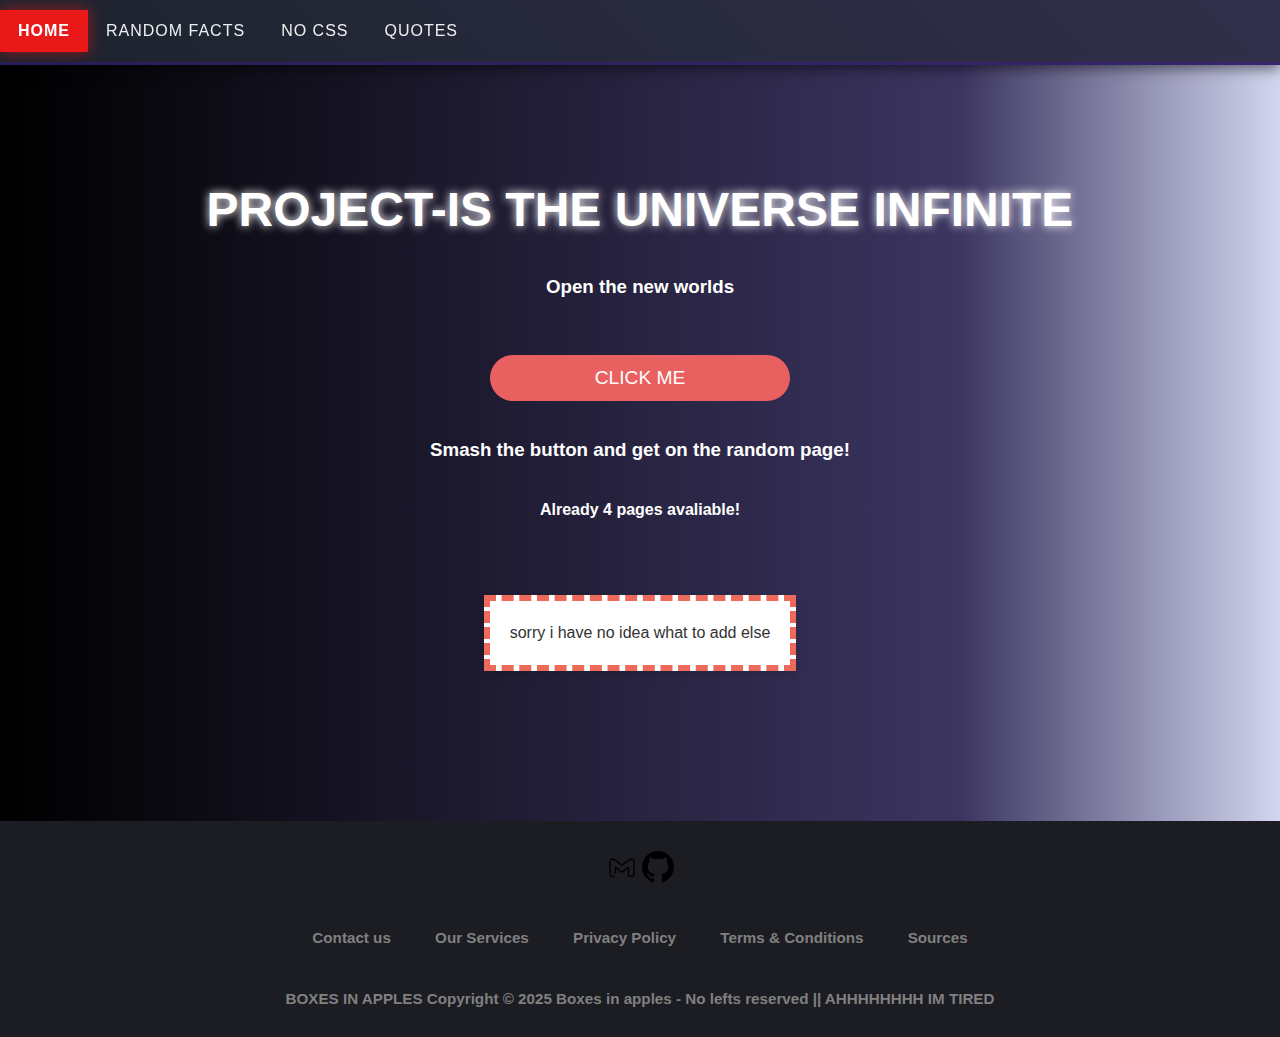
<file: index.html>
<!DOCTYPE html>
<html lang="ru">
    <head>
        <link rel="icon" type="image/x-icon" href="galaxy.ico">
        <meta charset="UTF-8">
        <meta name="viewport" content="width=device-width, initial-scale=1.0">
        <title>?????</title>
        <link rel="stylesheet" href="style_main.css">
        <script>
        // Массив с именами страниц
        const pages = [
            "facts.html",
            "quote.html",
            "nocss.html",
            "lessons.html"
        ];

         function randomPage() {
                const randomIndex = Math.floor(Math.random() * pages.length);
                const randomPage = pages[randomIndex];
                window.location.href = randomPage;
            }

            window.onload = function() {
                document.getElementById("randomButton").addEventListener("click", randomPage);
            }
        </script>
    </head>
    <body>
        <div class="topnav">
            <a class="active" href="index.html">Home</a>
            <a href="facts.html">Random Facts</a>
            <a href="nocss.html">NO CSS</a>
            <a href="quote.html">Quotes</a>
        </div>
        <br>
        <br>
        <br>
        <br>
        <br>
        <h1>PROJECT-IS THE UNIVERSE INFINITE</h1>
        <h3>Open the new worlds</h3>
        <br>
        <button id="randomButton">CLICK ME</button>
        <h3>Smash the button and get on the random page!</h3>
        <h4>Already 4 pages avaliable!</h4>
        <br>
        <br>
        <br>
        <p>sorry i have no idea what to add else</p>
        <footer class="footer">
                    <div class="row">
                        <div class="social-icons">
                            <a href="https://mail.google.com/mail/u/0/?fs=1&tf=cm&source=mailto&to=georgiyromanovskiy@kingsway.college" target="_blank">
                                <img src="gmail.svg" alt="Gmail">
                            </a>
                            <a href="https://github.com/boxes-in-apples" target="_blank">
                                <img src="github.svg" alt="Github">
                            </a>
                        </div>
                    </div>

                    <div class="row">
                        <ul>
                            <li><a href="https://mail.google.com/mail/u/0/?fs=1&tf=cm&source=mailto&to=georgiyromanovskiy@kingsway.college">Contact us</a></li>
                            <li><a href="services.html">Our Services</a></li>
                            <li><a href="privacy.html">Privacy Policy</a></li>
                            <li><a href="terms.html">Terms & Conditions</a></li>
                            <li><a href="sources.html">Sources</a></li>
                        </ul>
                    </div>

                    <div class="row">
    BOXES IN APPLES Copyright © 2025 Boxes in apples - No lefts reserved || AHHHHHHHH IM TIRED
                    </div>
        </footer>
    </body>
</html>
</file>
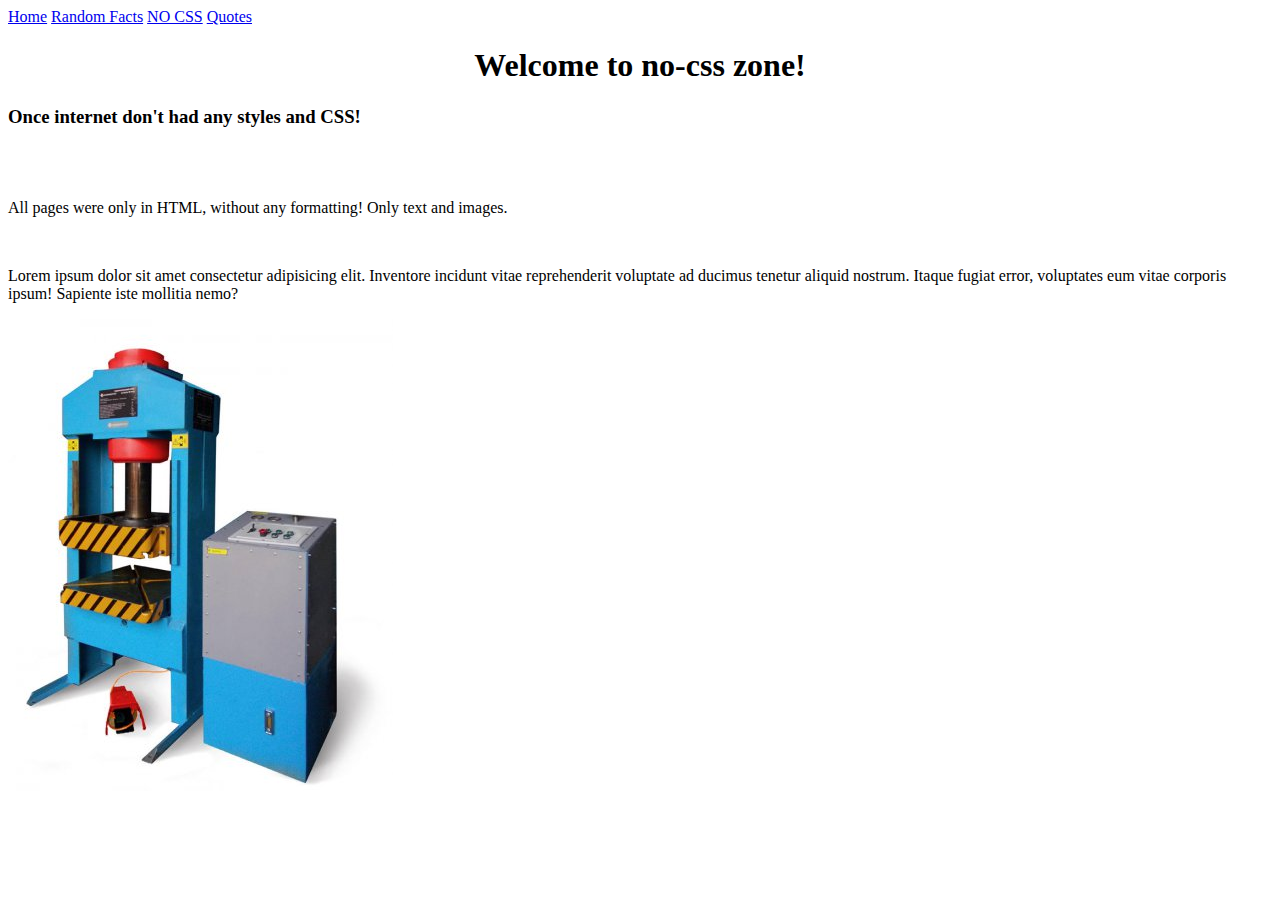
<file: 90.html>
<html>
    <head>
        <title>NO CSS ZONE</title>
    </head>
    <body>
        <div class="topnav">
            <a class="active" href="index.html">Home</a>
            <a href="facts.html">Random Facts</a>
            <a href="90.html">NO CSS</a>
            <a href="quote.html">Quotes</a>
        </div>
        <h1 align="center">Welcome to no-css zone!</h1>
        <h3>Once internet don't had any styles and CSS!</h3>
        <br>
        <br>
        <p>All pages were only in HTML, without any formatting! Only text and images.</p>
        <br>
        <p>Lorem ipsum dolor sit amet consectetur adipisicing elit. Inventore incidunt vitae reprehenderit voluptate ad ducimus tenetur aliquid nostrum. Itaque fugiat error, voluptates eum vitae corporis ipsum! Sapiente iste mollitia nemo?</p>

        <img src="photo.jpg">
    </body>
</html>
</file>
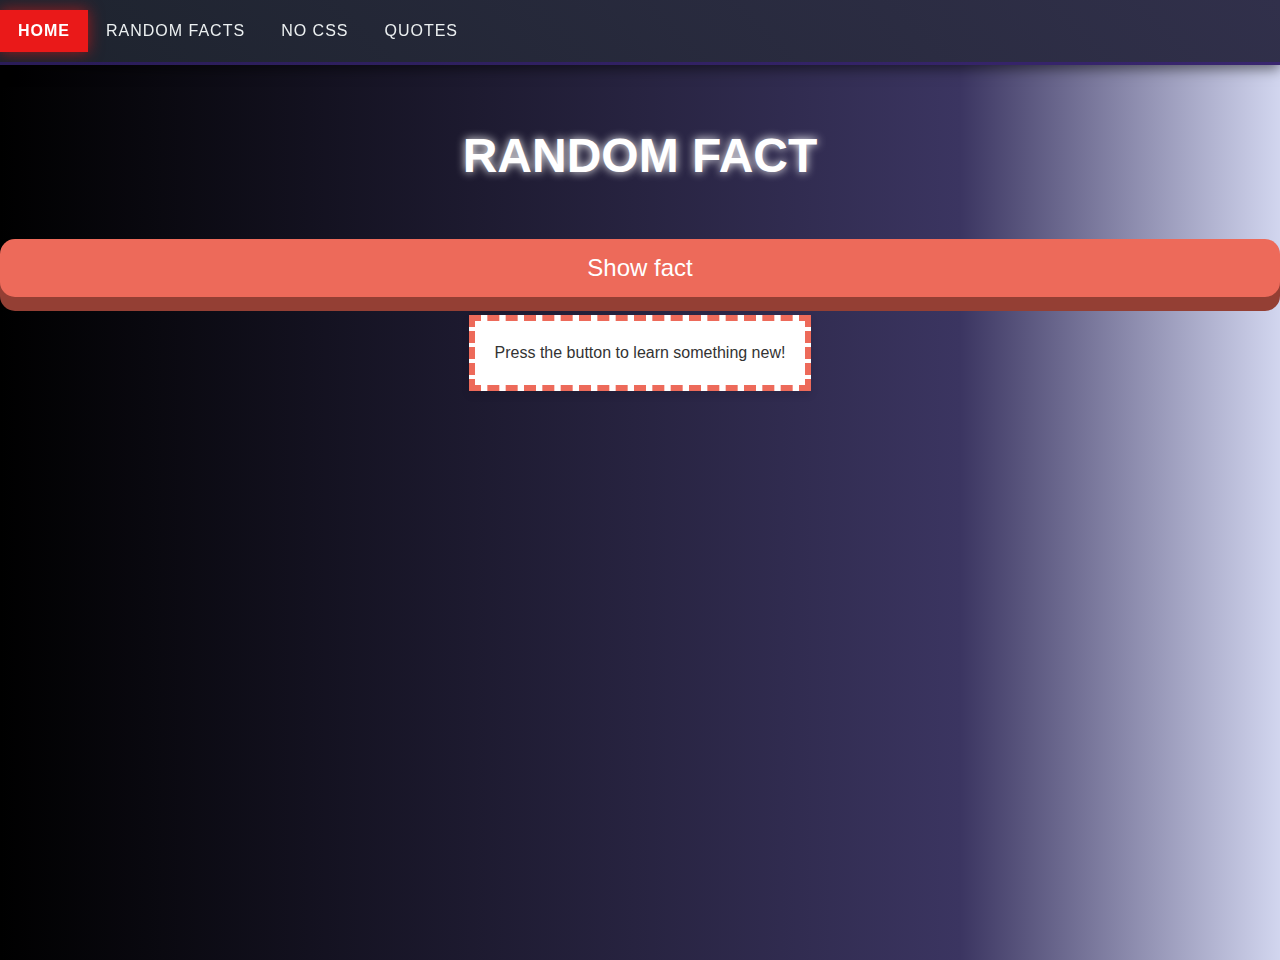
<file: facts.html>
<!DOCTYPE html>
<html lang="en">
<head>
    <meta charset="UTF-8">
    <meta name="viewport" content="width=device-width, initial-scale=1.0">
    <title>Factss</title>
    <link rel="stylesheet" href="style_main.css">
</head>
<body>
    <div class="topnav">
        <a class="active" href="index.html">Home</a>
        <a href="facts.html">Random Facts</a>
        <a href="nocss.html">NO CSS</a>
        <a href="quote.html">Quotes</a>
    </div>
    <br>
    <br>
    <h1>RANDOM FACT</h1>
    <br>
    <br>
    <button onclick="showFact()" class="button">Show fact</button>
    <br>
    <p id="fact-text">Press the button to learn something new!</p>
    
    <script>
        function showFact() {
            const facts = [
                "In 90-s internet was very slow!",
                "First website was created in 1991.",
                "GIF exists since 1987 year"
            ];
            document.getElementById("fact-text").textContent = facts[Math.floor(Math.random() * facts.length)];
        }
    </script>
</body>
</html>
</file>
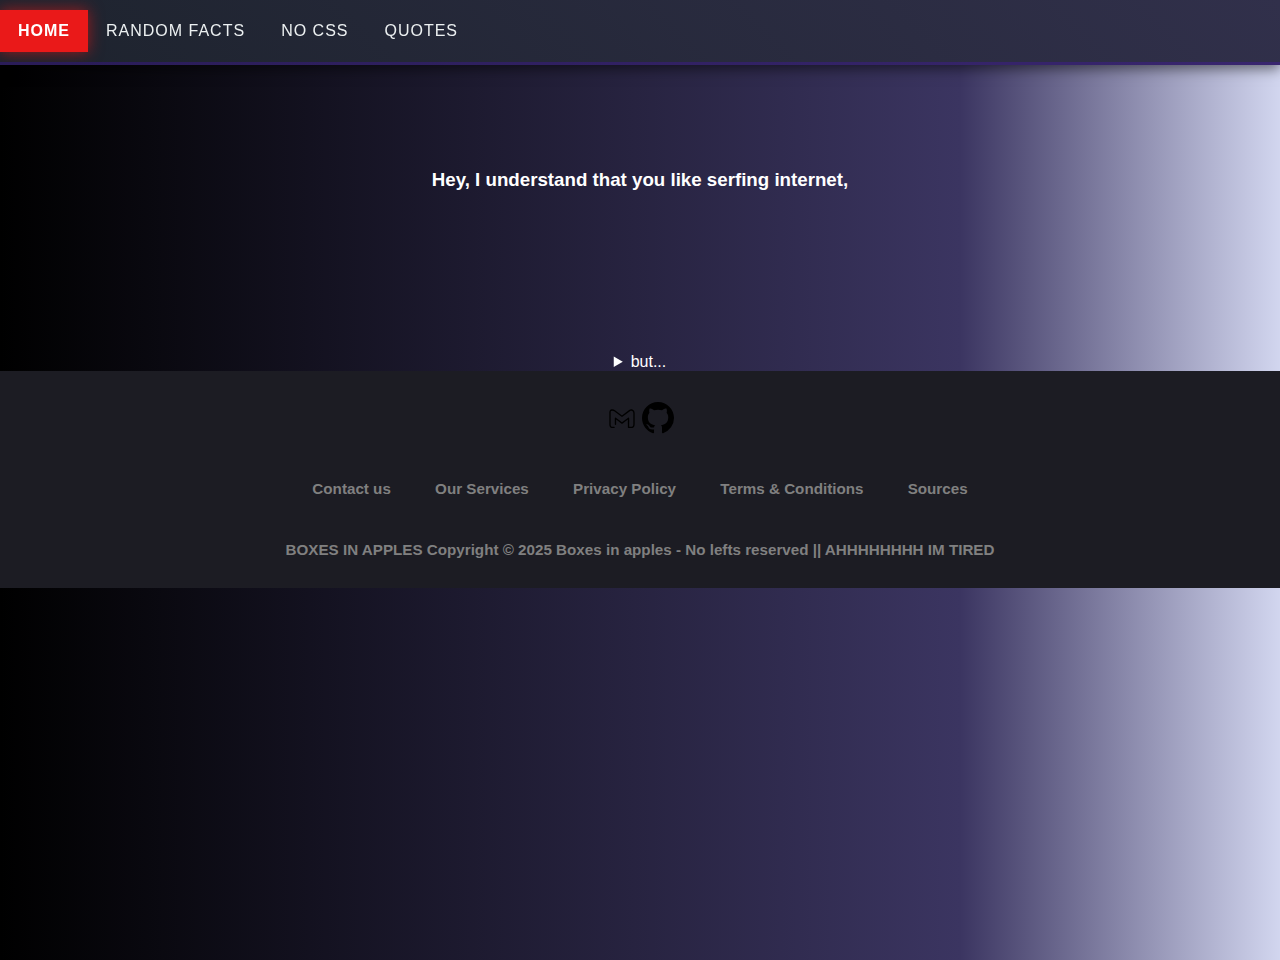
<file: lessons.html>
<!DOCTYPE html>
<html lang="ru">
    <head>
        <link rel="icon" type="image/x-icon" href="galaxy.ico">
        <meta charset="UTF-8">
        <meta name="viewport" content="width=device-width, initial-scale=1.0">
        <title>?????</title>
        <link rel="stylesheet" href="style_main.css">
        <script>
        // Массив с именами страниц
        const pages = [
            "facts.html",
            "quote.html",
            "nocss.html"
        ];

         function randomPage() {
                const randomIndex = Math.floor(Math.random() * pages.length);
                const randomPage = pages[randomIndex];
                window.location.href = randomPage;
            }

            window.onload = function() {
                document.getElementById("randomButton").addEventListener("click", randomPage);
            }
        </script>
    </head>
    <body>
        <div class="topnav">
            <a class="active" href="index.html">Home</a>
            <a href="facts.html">Random Facts</a>
            <a href="nocss.html">NO CSS</a>
            <a href="quote.html">Quotes</a>
        </div>
        <br>
        <br>
        <br>
        <br>
        <br>
        <h3>Hey, I understand that you like serfing internet,</h3>
		<br>
		<br>
		<br>
		<br>
		<br>
		<br>
		<br>
		<br>
        <details>
	        <summary>but...</summary>
	        <p>don't you have to do your Duolingo Lesson?</p>
            <h2>Save your streak</h2>
            <a href="lessons_dont.html">Nope I don't care (WRONG ANSWER RIUHNRUHNYEB)</a>
            <a href="lessons_ok.html">Ok (CORRRRECTTTTTTTTTT)</a>
        </details>
        <footer class="footer">
                    <div class="row">
                        <div class="social-icons">
                            <a href="https://mail.google.com/mail/u/0/?fs=1&tf=cm&source=mailto&to=georgiyromanovskiy@kingsway.college" target="_blank">
                                <img src="gmail.svg" alt="Gmail">
                            </a>
                            <a href="https://github.com/boxes-in-apples" target="_blank">
                                <img src="github.svg" alt="Github">
                            </a>
                        </div>
                    </div>

                    <div class="row">
                        <ul>
                            <li><a href="https://mail.google.com/mail/u/0/?fs=1&tf=cm&source=mailto&to=georgiyromanovskiy@kingsway.college">Contact us</a></li>
                            <li><a href="services.html">Our Services</a></li>
                            <li><a href="privacy.html">Privacy Policy</a></li>
                            <li><a href="terms.html">Terms & Conditions</a></li>
                            <li><a href="sources.html">Sources</a></li>
                        </ul>
                    </div>

                    <div class="row">
    BOXES IN APPLES Copyright © 2025 Boxes in apples - No lefts reserved || AHHHHHHHH IM TIRED
                    </div>
        </footer>
    </body>
</html>
</file>
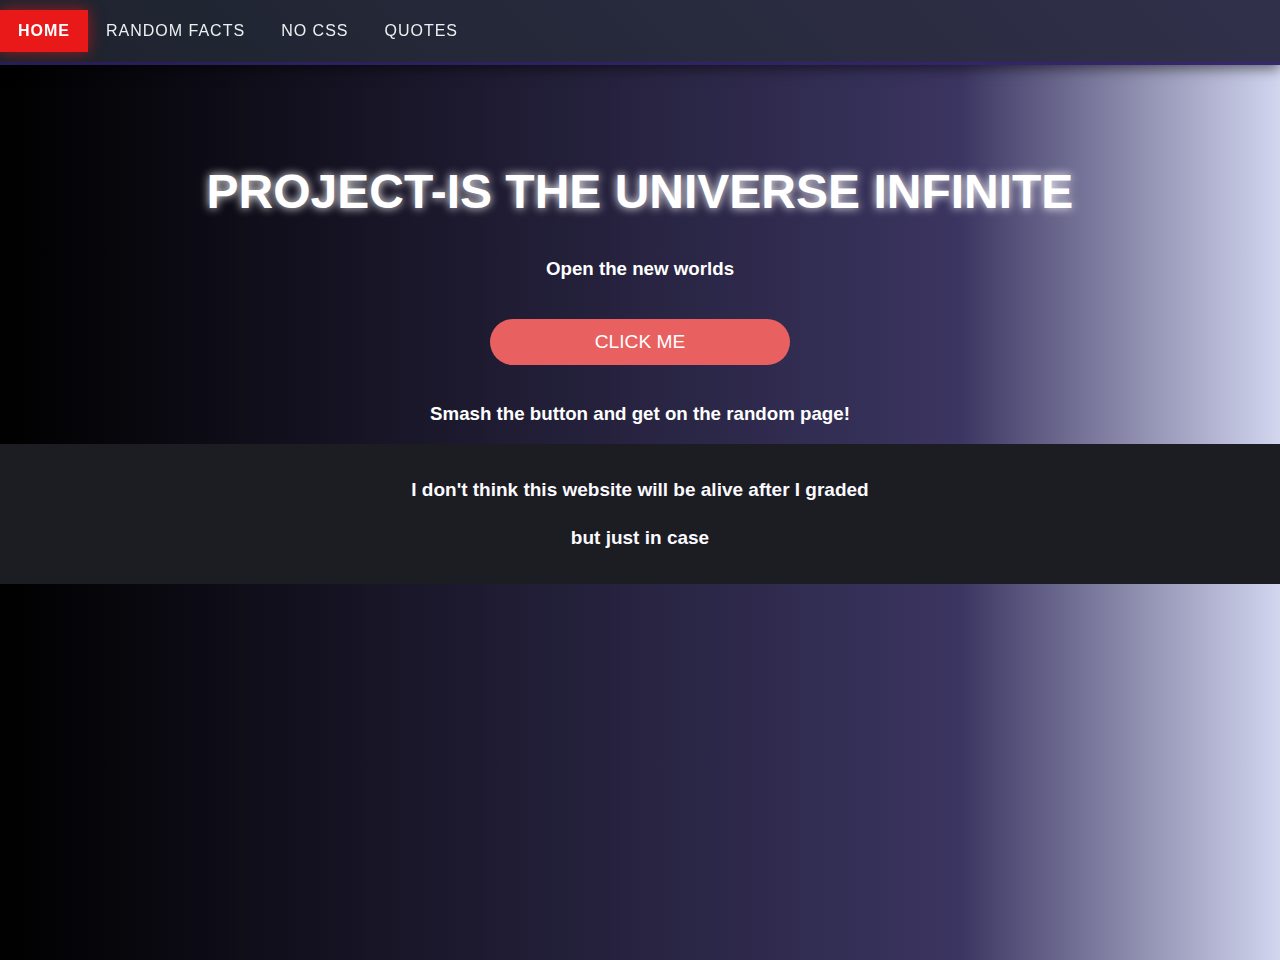
<file: main.html>
<!DOCTYPE html>
<html lang="ru">
    <head>
        <meta charset="UTF-8">
        <meta name="viewport" content="width=device-width, initial-scale=1.0">
        <title>?????</title>
        <link rel="stylesheet" href="style_main.css">
        <script>
        // Массив с именами страниц
        const pages = [
            "facts.html",
            "quote.html",
            "90.html"
        ];

         function randomPage() {
                const randomIndex = Math.floor(Math.random() * pages.length);
                const randomPage = pages[randomIndex];
                window.location.href = randomPage;
            }

            window.onload = function() {
                document.getElementById("randomButton").addEventListener("click", randomPage);
            }
        </script>
    </head>
    <body>
        <div class="topnav">
            <a class="active" href="main.html">Home</a>
            <a href="facts.html">Random Facts</a>
            <a href="90.html">NO CSS</a>
            <a href="quote.html">Quotes</a>
        </div>
        <br>
        <br>
        <br>
        <br>
        <h1>PROJECT-IS THE UNIVERSE INFINITE</h1>
        <h3>Open the new worlds</h3>
        <button id="randomButton">CLICK ME</button>
        <h3>Smash the button and get on the random page!</h3>
        <div class="footer">
            <h4>I don't think this website will be alive after I graded</h4>
            <h4>but just in case</h4>
        </div>
    </body>
</html>
</file>
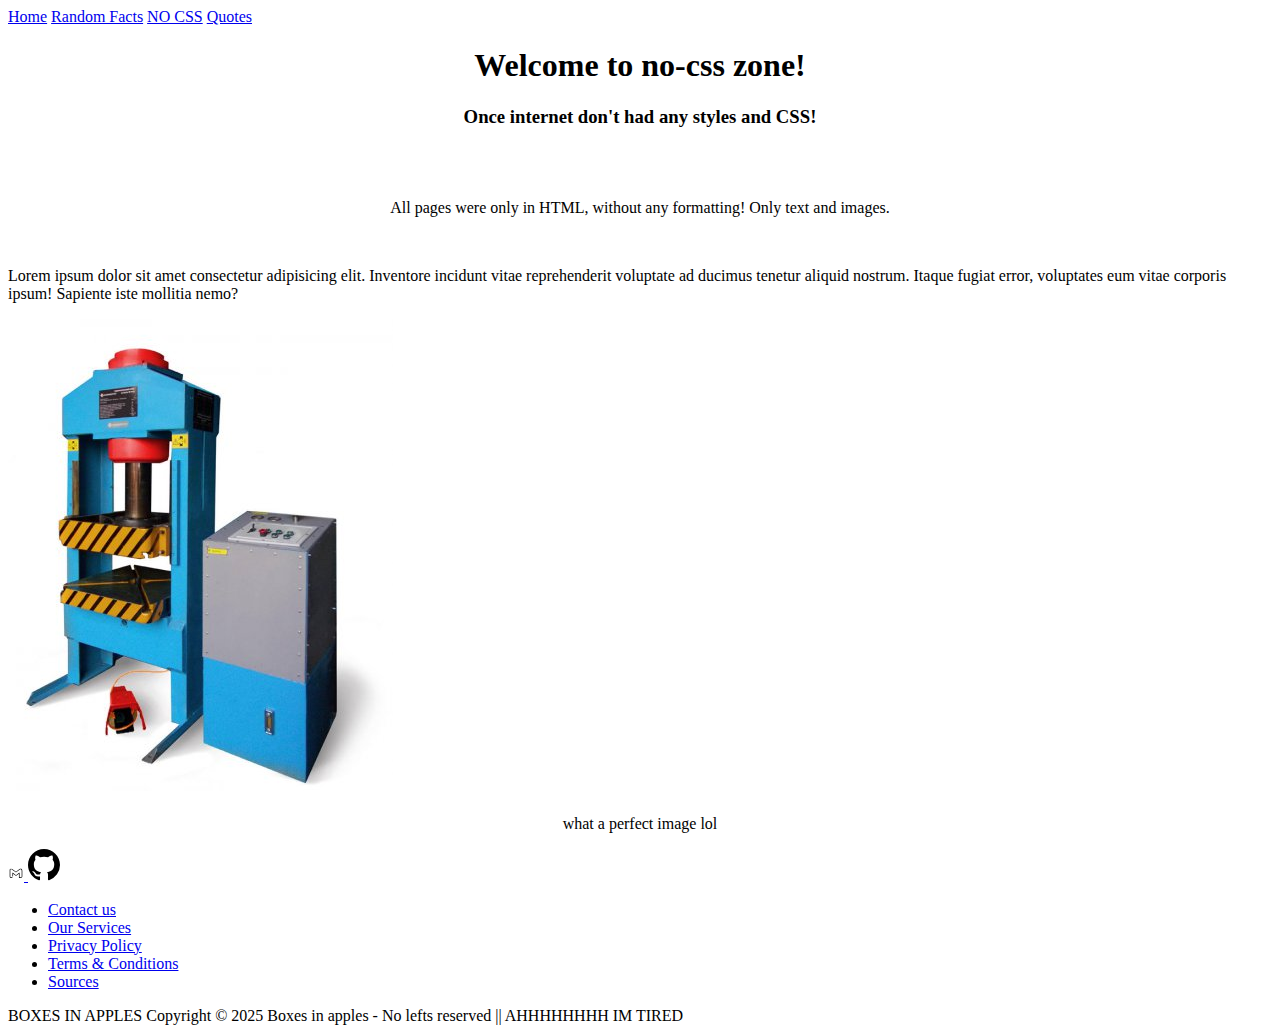
<file: nocss.html>
<html>
    <head>
        <title>NO CSS ZONE</title>
    </head>
    <body>
        <div class="topnav">
            <a class="active" href="index.html">Home</a>
            <a href="facts.html">Random Facts</a>
            <a href="nocss.html">NO CSS</a>
            <a href="quote.html">Quotes</a>
        </div>
        <h1 align="center">Welcome to no-css zone!</h1>
        <h3 align="center">Once internet don't had any styles and CSS!</h3>
        <br>
        <br>
        <p align="center">All pages were only in HTML, without any formatting! Only text and images.</p>
        <br>
        <p>Lorem ipsum dolor sit amet consectetur adipisicing elit. Inventore incidunt vitae reprehenderit voluptate ad ducimus tenetur aliquid nostrum. Itaque fugiat error, voluptates eum vitae corporis ipsum! Sapiente iste mollitia nemo?</p>

        <img align="center" src="photo.jpg">
        <p align="center">what a perfect image lol</p>

        <footer class="footer">
                    <div class="row">
                        <div class="social-icons">
                            <a href="https://mail.google.com/mail/u/0/?fs=1&tf=cm&source=mailto&to=georgiyromanovskiy@kingsway.college" target="_blank">
                                <img src="gmail.svg" alt="Gmail">
                            </a>
                            <a href="https://github.com/boxes-in-apples" target="_blank">
                                <img src="github.svg" alt="Github">
                            </a>
                        </div>
                    </div>

                    <div class="row">
                        <ul>
                            <li><a href="https://mail.google.com/mail/u/0/?fs=1&tf=cm&source=mailto&to=georgiyromanovskiy@kingsway.college">Contact us</a></li>
                            <li><a href="services.html">Our Services</a></li>
                            <li><a href="privacy.html">Privacy Policy</a></li>
                            <li><a href="terms.html">Terms & Conditions</a></li>
                            <li><a href="sources.html">Sources</a></li>
                        </ul>
                    </div>

                    <div class="row">
    BOXES IN APPLES Copyright © 2025 Boxes in apples - No lefts reserved || AHHHHHHHH IM TIRED
                    </div>
        </footer>
    </body>
</html>
</file>
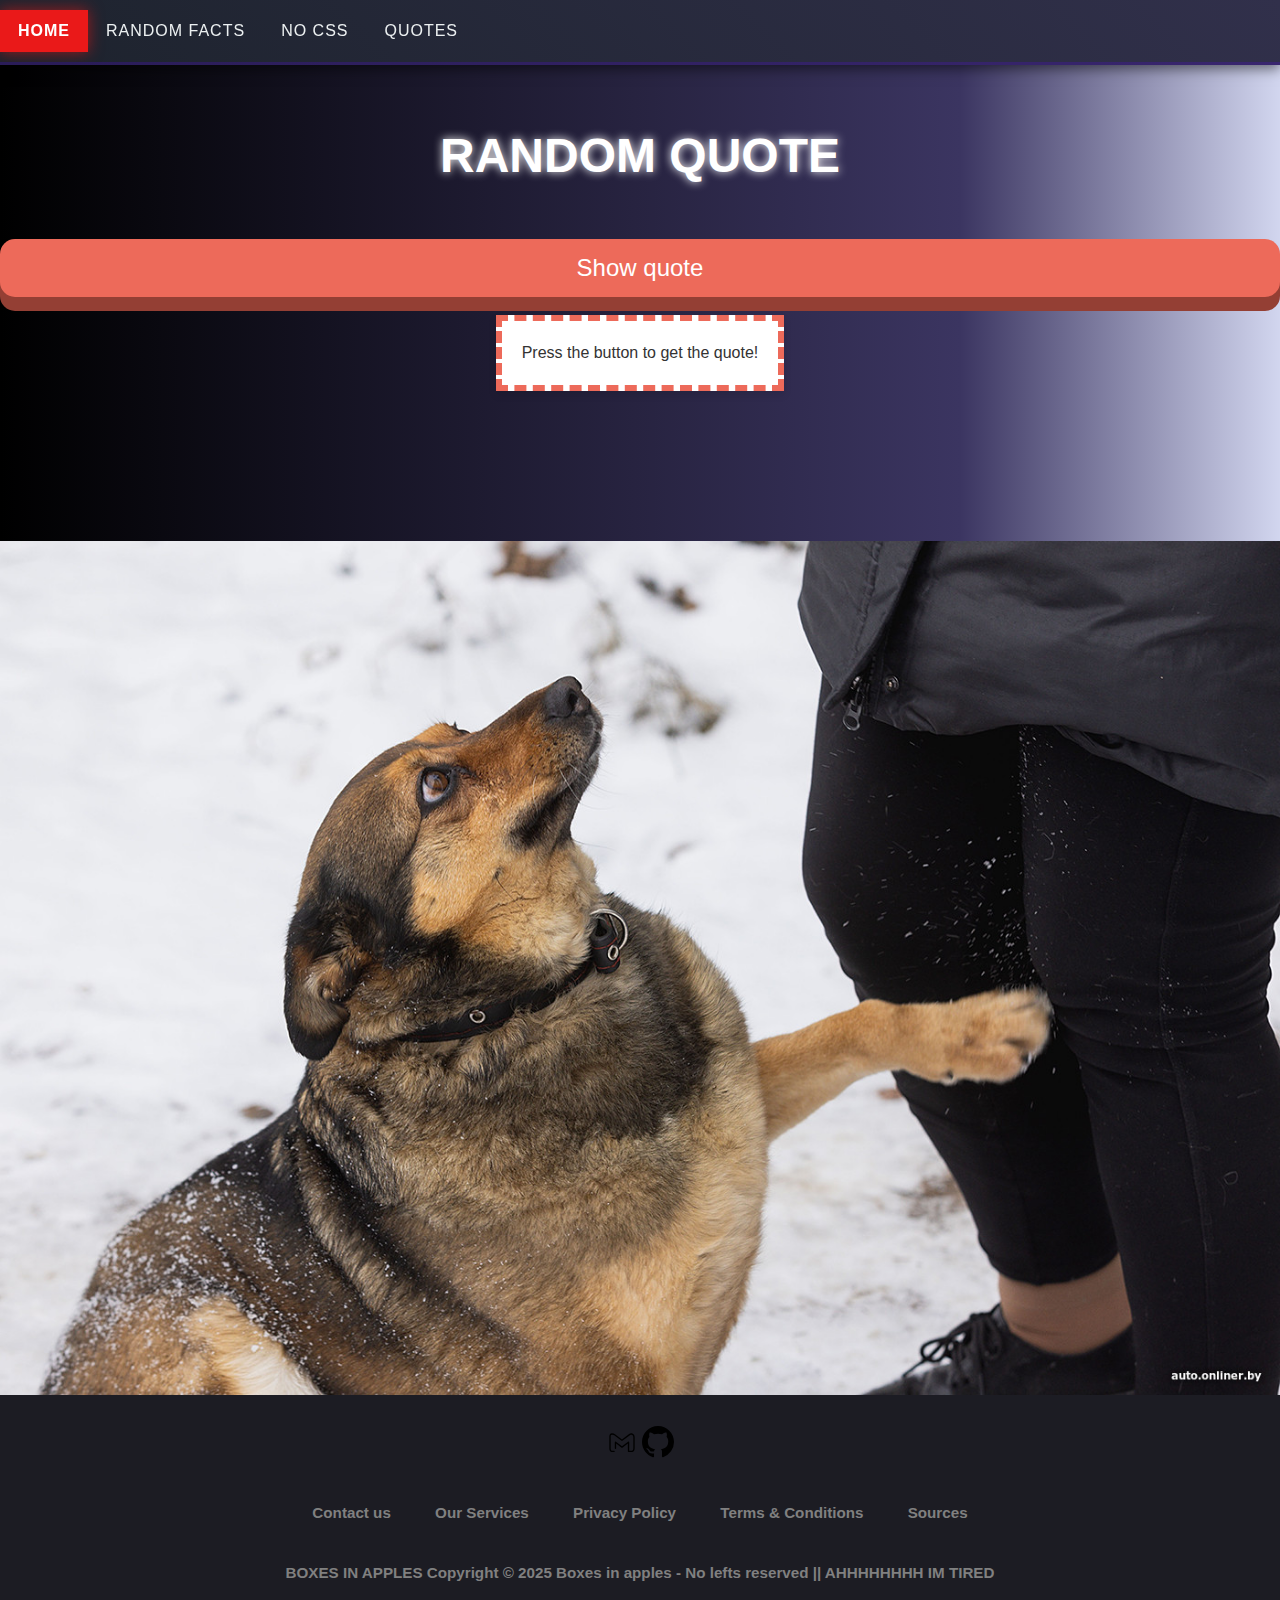
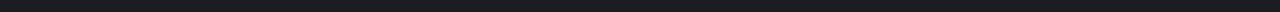
<file: quote.html>
<!DOCTYPE html>
<html lang="en">
<head>
    <meta charset="UTF-8">
    <meta name="viewport" content="width=device-width, initial-scale=1.0">
    <title>Quotes</title>
    <link rel="stylesheet" href="style_main.css">
</head>
<body>
    <div class="topnav">
        <a class="active" href="index.html">Home</a>
        <a href="facts.html">Random Facts</a>
        <a href="nocss.html">NO CSS</a>
        <a href="quote.html">Quotes</a>
    </div>
    <br>
    <br>
    <h1>RANDOM QUOTE</h1>
    <br>
    <br>
    <button onclick="showQuote()" class="button">Show quote</button>
    <br>
    <p id="quote-text">Press the button to get the quote!</p>
    <img src="perfect.jpg">
    <footer class="footer">
                    <div class="row">
                        <div class="social-icons">
                            <a href="https://mail.google.com/mail/u/0/?fs=1&tf=cm&source=mailto&to=georgiyromanovskiy@kingsway.college" target="_blank">
                                <img src="gmail.svg" alt="Gmail">
                            </a>
                            <a href="https://github.com/boxes-in-apples" target="_blank">
                                <img src="github.svg" alt="Github">
                            </a>
                        </div>
                    </div>

                    <div class="row">
                        <ul>
                            <li><a href="https://mail.google.com/mail/u/0/?fs=1&tf=cm&source=mailto&to=georgiyromanovskiy@kingsway.college">Contact us</a></li>
                            <li><a href="services.html">Our Services</a></li>
                            <li><a href="privacy.html">Privacy Policy</a></li>
                            <li><a href="terms.html">Terms & Conditions</a></li>
                            <li><a href="sources.html">Sources</a></li>
                        </ul>
                    </div>

                    <div class="row">
    BOXES IN APPLES Copyright © 2025 Boxes in apples - No lefts reserved || AHHHHHHHH IM TIRED
                    </div>
        </footer>
    <script>
        function showQuote() {
            const quotes = [
                "I’m sick of following my dreams, man. I’m just going to ask where they’re going and hook up with ’em later. - Mitch Hedberg",
                "If I were two-faced, would I be wearing this one? - Abraham Lincoln",
                "The best thing about the future is that it comes one day at a time. - Abraham Lincoln"
            ];
            document.getElementById("quote-text").textContent = quotes[Math.floor(Math.random() * quotes.length)];
        }
    </script>
</body>
</html>
</file>
<file: style_main.css>
body {
    background: linear-gradient(90deg, rgba(0,0,0,1) 0%, rgba(59,53,97,1) 75%, rgba(210,214,239,1) 100%);
    font-family: 'Arial', sans-serif;
    color: white;
    text-align: center;
    margin: 0;
    padding: 0;
    min-height: 100vh;
    display: flex;
    flex-direction: column;
    position: relative;
    padding-top: 60px;
    overflow-x: hidden;
}

main {
    flex: 1;
}

h1 {
    font-size: 3rem;
    margin-bottom: 20px;
    text-shadow: 0px 0px 10px rgb(255, 255, 255);
}

p {
    margin: 0 auto;
    padding: 20px;
    max-width: 90%;
    background-color: #fff;
    border: 6px dashed #ED6A5A;
    font-family: 'Monomakh', sans-serif;
    text-align: center;
    line-height: 1.5;
    box-shadow: 0 4px 8px rgba(0, 0, 0, 0.1);
    color: #333;
    margin-bottom: 150px;
}

.button {
  display: inline-block;
  padding: 15px 25px;
  font-size: 24px;
  cursor: pointer;
  text-align: center;
  text-decoration: none;
  outline: none;
  color: #fff;
  background-color: #ED6A5A;
  border: none;
  border-radius: 15px;
  box-shadow: 0 14px #943f34;
}

.button:hover {
    background-color: #d16456;
}

.button:active {
  background-color: #d16456;
  box-shadow: 0 14px #66332c;
  transform: translateY(4px);
}

#randomButton {
    background-color: #e96060;
    color: white;
    font-size: 1.2rem;
    padding: 12px 24px;
    border: none;
    border-radius: 25px;
    cursor: pointer;
    transition: all 0.3s ease;
    max-width: 300px;
    width: 100%;
    margin: 20px auto;
    display: block;
}

#randomButton:hover {
    background-color: #ffa9a9;
    transform: scale(1.05);
}

#randomButton:active {
    background-color: #ff8e8e;
    transform: scale(0.95);
}

.footer {
    background-color: #1c1c23;
    text-align: center;
    left: 0;
    bottom: 0;
    width: 100%;
    font-size: 19px;
    font-weight: bold;
    color: #fafaff;
    padding: 10px 0;
}

.footer .row {
    margin: 1% 0;
    padding: 0.6% 0;
    color: gray;
    font-size: 0.8em;
}

.footer .row a {
    text-decoration: none;
    color: gray;
    transition: 0.5s;
}

.footer .row a:hover {
    color: #fff;
}

.footer .row ul {
    padding: 0;
    list-style: none;
}

.footer .row ul li {
    display: inline-block;
    margin: 0 20px;
}

.social-icons img {
  width: 32px;
  height: 32px;
  transition: transform 0.3s;
}
 
.social-icons a:hover img {
    color: #fff;
    transform: scale(1.2);
}



.topnav {
    background: linear-gradient(45deg, #1d232d, #31304b);
    overflow: hidden;
    width: 100%;
    position: fixed;
    top: 0;
    left: 0;
    z-index: 1000;
    padding: 10px 0;
    box-shadow: 0 4px 12px rgba(0, 0, 0, 0.5);
    border-bottom: 3px solid rgba(91, 2, 255, 0.2);
}

.topnav a {
    float: left;
    color: #ecf0f1;
    text-align: center;
    padding: 12px 18px;
    text-decoration: none;
    font-size: 16px;
    transition: all 0.3s ease;
    text-transform: uppercase;
    letter-spacing: 1px;
    position: relative;
}

.topnav a:hover {
    background-color: rgba(255, 255, 255, 0.1);
    color: #3498db;
    transform: scale(1.1);
    box-shadow: 0 0 10px rgba(0, 0, 0, 0.3), 0 0 20px rgba(52, 152, 219, 0.7);
}

.topnav a.active {
    background-color: #ea1919;
    color: white;
    font-weight: bold;
    box-shadow: 0 0 15px rgba(188, 26, 26, 0.8);
}

.topnav::before {
    content: "";
    position: absolute;
    top: 0;
    left: 0;
    width: 100%;
    height: 100%;
    background: url('https://www.transparenttextures.com/patterns/stardust.png') repeat;
    z-index: -1;
    opacity: 0.2;
}
</file>
